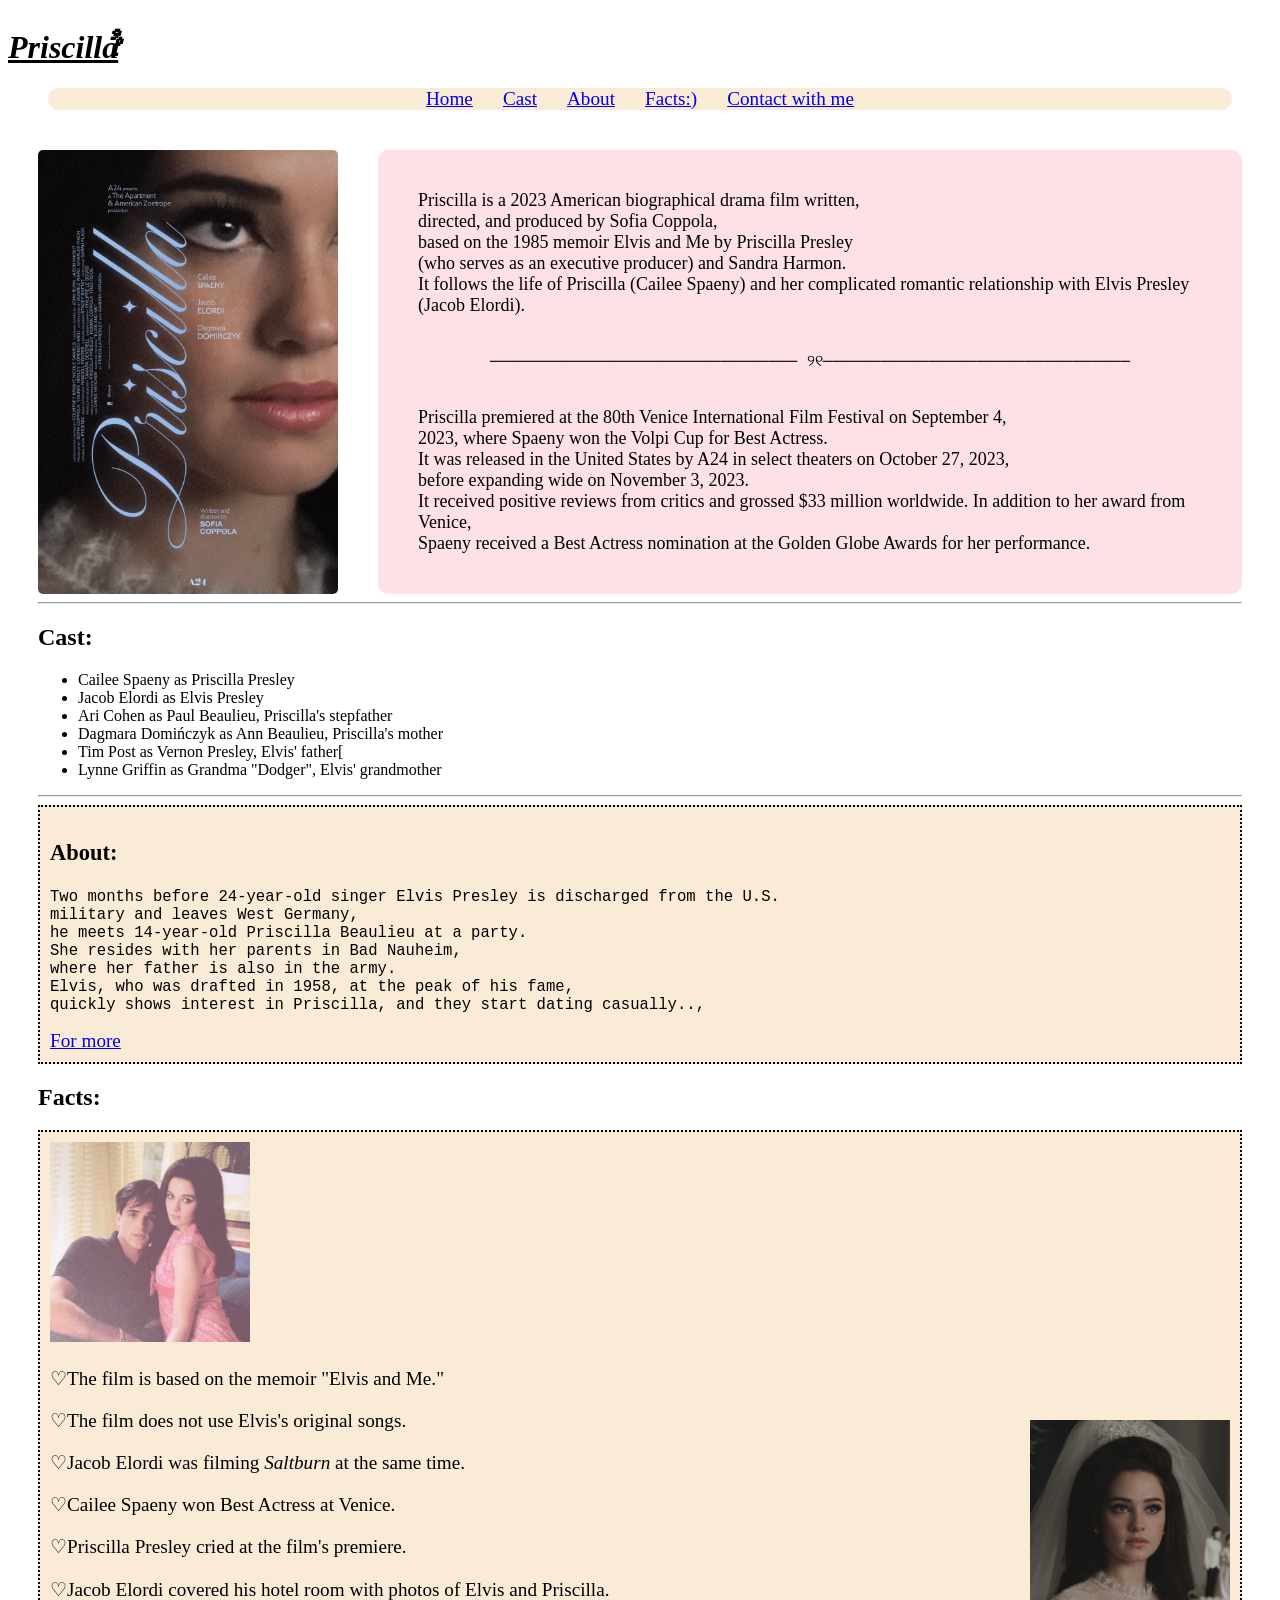
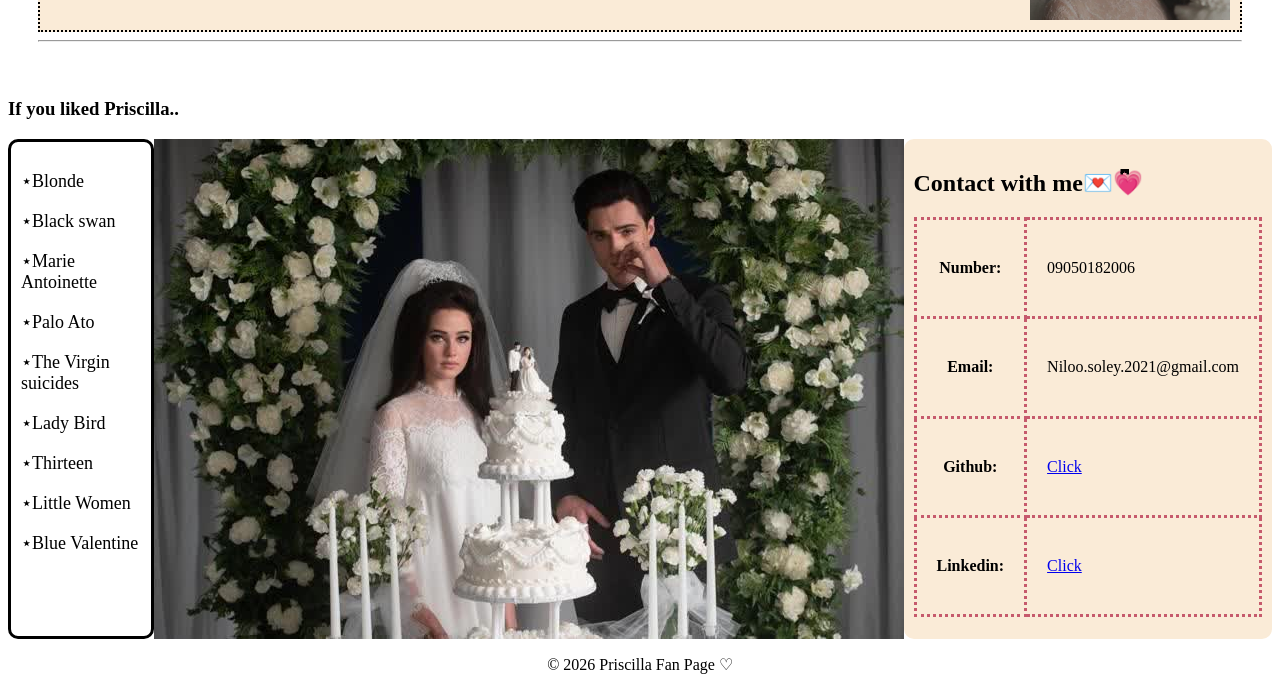
<file: index.html>
<!DOCTYPE html>
<html lang="en">
<head>
    <meta charset="UTF-8">
    <meta name="viewport" content="width=device-width, initial-scale=1.0">
    <title>Moviename</title>
    <link rel="stylesheet" href="style.css">
</head>

<body>
    <header>
        <h1>Priscillaೀ</h1>
        <nav>
            <a href="#home">Home</a>
            <a href="#cast">Cast</a>
            <a href="#about">About</a>
            <a href="#facts">Facts:)</a>
            <a href="#contact">Contact with me</a>
        </nav>
    </header>

    <main id="home">
        <div class="movie">
            <img  class="poster" src="main/photo/a8a8ae18-b2a7-48d5-8553-1ca80cd7edd9.jpg">
            <div class="pree">
                <pre class="pree">Priscilla is a 2023 American biographical drama film written,
directed, and produced by Sofia Coppola,   
based on the 1985 memoir Elvis and Me by Priscilla Presley 
(who serves as an executive producer) and Sandra Harmon. 
It follows the life of Priscilla (Cailee Spaeny) and her complicated romantic relationship with Elvis Presley (Jacob Elordi).</pre>
                <pre class="line">──────────────────────────────── ୨୧────────────────────────────────</pre>

                <pre class="pree">Priscilla premiered at the 80th Venice International Film Festival on September 4, 
2023, where Spaeny won the Volpi Cup for Best Actress. 
It was released in the United States by A24 in select theaters on October 27, 2023, 
before expanding wide on November 3, 2023.
It received positive reviews from critics and grossed $33 million worldwide. In addition to her award from Venice, 
Spaeny received a Best Actress nomination at the Golden Globe Awards for her performance.</pre>
            </div>
        </div>
        <section id="1">
            <hr>
            <h2>Cast: </h2>

            <ul id="cast" class= "cast">
                <li>Cailee Spaeny as Priscilla Presley</li>
                <li>Jacob Elordi as Elvis Presley</li>
                <li>Ari Cohen as Paul Beaulieu, Priscilla's stepfather</li>
                <li>Dagmara Domińczyk as Ann Beaulieu, Priscilla's mother</li>
                <li>Tim Post as Vernon Presley, Elvis' father[</li>
                <li>Lynne Griffin as Grandma "Dodger", Elvis' grandmother</li>
                
            </ul>
        </section>
        <hr>

        <section id="about" class="about">
            <h3>About: </h3>
            <pre>Two months before 24-year-old singer Elvis Presley is discharged from the U.S. 
military and leaves West Germany, 
he meets 14-year-old Priscilla Beaulieu at a party. 
She resides with her parents in Bad Nauheim, 
where her father is also in the army. 
Elvis, who was drafted in 1958, at the peak of his fame, 
quickly shows interest in Priscilla, and they start dating casually..,</pre>
                <a href="https://en.wikipedia.org/wiki/Priscilla_(film)">For more</a>

        </section>
        <h2>Facts: </h2>
        <section id="facts" class="facts">
            <img  src="main/photo/3b6f5dc5-93c9-4df9-9396-b73ee1e48f0e.jpg">

            <div class="facts-content">
                <div class="facts_img">
                    <p>♡The film is based on the memoir "Elvis and Me."</p>
                    <p>♡The film does not use Elvis's original songs.</p>
                    <p>♡Jacob Elordi was filming <i>Saltburn</i> at the same time.</p>
                    <p>♡Cailee Spaeny won Best Actress at Venice.</p>
                    <p>♡Priscilla Presley cried at the film's premiere.</p>
                    <p>♡Jacob Elordi covered his hotel room with photos of Elvis and Priscilla.</p>
                </div>

                <img class="img2" src="main/photo/14257f1f-df41-4a70-b45c-0d0f16a74442.jpg">
            </div>
        </section>
        <hr>

    </main>


    <h3>If you liked Priscilla..</h3>
    <footer class="footer">
        <div class="footer-content">
            <section class="footer2">
                <p>⋆Blonde</p>
                <p>⋆Black swan</p>
                <p>⋆Marie Antoinette</p>
                <p>⋆Palo Ato</p>
                <p>⋆The Virgin suicides</p>
                <p>⋆Lady Bird</p>
                <p>⋆Thirteen</p>
                <p>⋆Little Women</p>
                <p>⋆Blue Valentine</p>
            
            </section>

            <img class="footer-img" src="main/photo/8833ddd4-3e0e-44d2-a053-5b94ba128565.jpg">

            <section class="contact" id="contact">
                <h2>Contact with me💌💗ྀི</h2>
                <table class="table">
                    <tr>
                        <th>Number:</th>
                        <td>09050182006</td>
                    </tr>

                    <tr>
                        <th>Email:</th>
                        <td>Niloo.soley.2021@gmail.com</td>
                    </tr>

                    <tr>
                        <th>Github:</th>
                        <td><a href="https://github.com/codebyheykity">Click</a></td>
                    </tr>

                    <tr>
                        <th>Linkedin:</th>
                        <td><a href="https://www.linkedin.com/in/niloo-code?utm_source=share_via&utm_content=profile&utm_medium=member_ios">Click</a></td>
                    </tr>
                </table>
            </section>
        </div>

        <section class="end">
            <p>© 2026 Priscilla Fan Page ♡</p>
        </section>
    </footer>
    
</body>
</html>
</file>
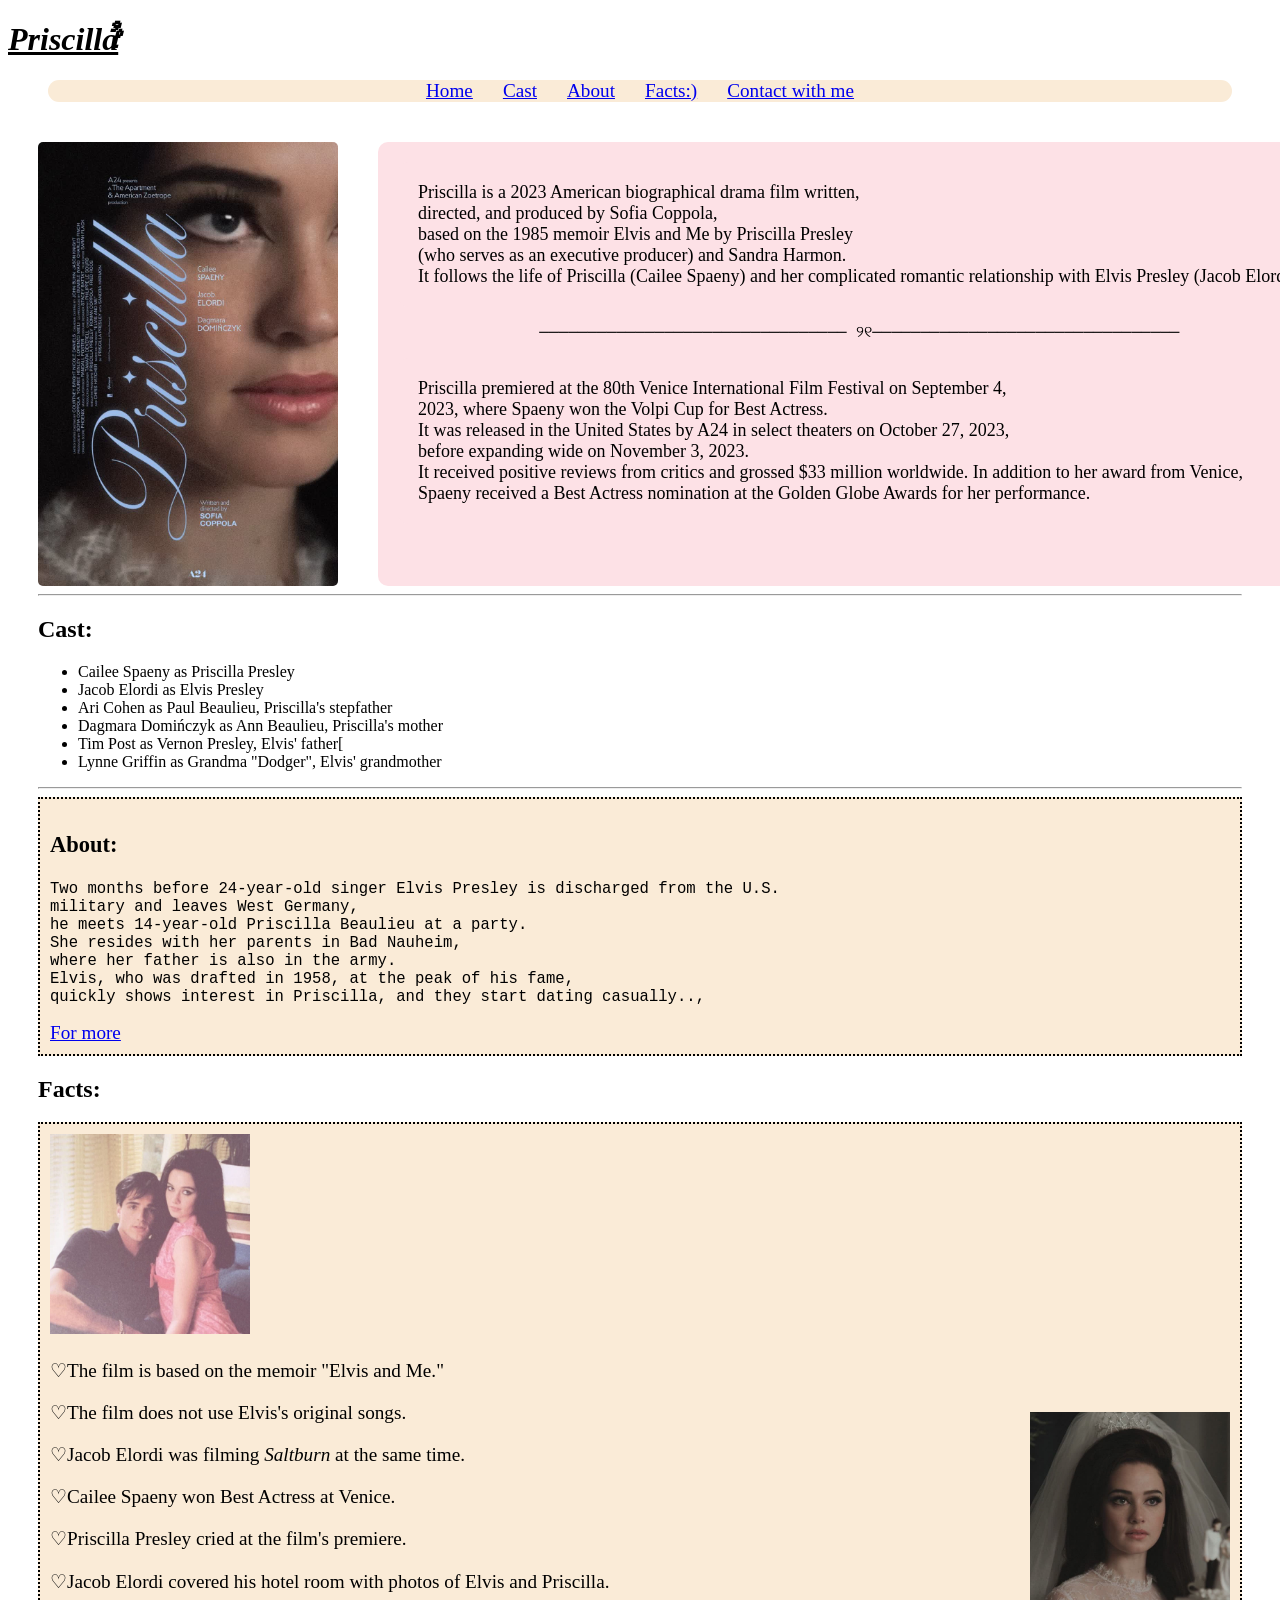
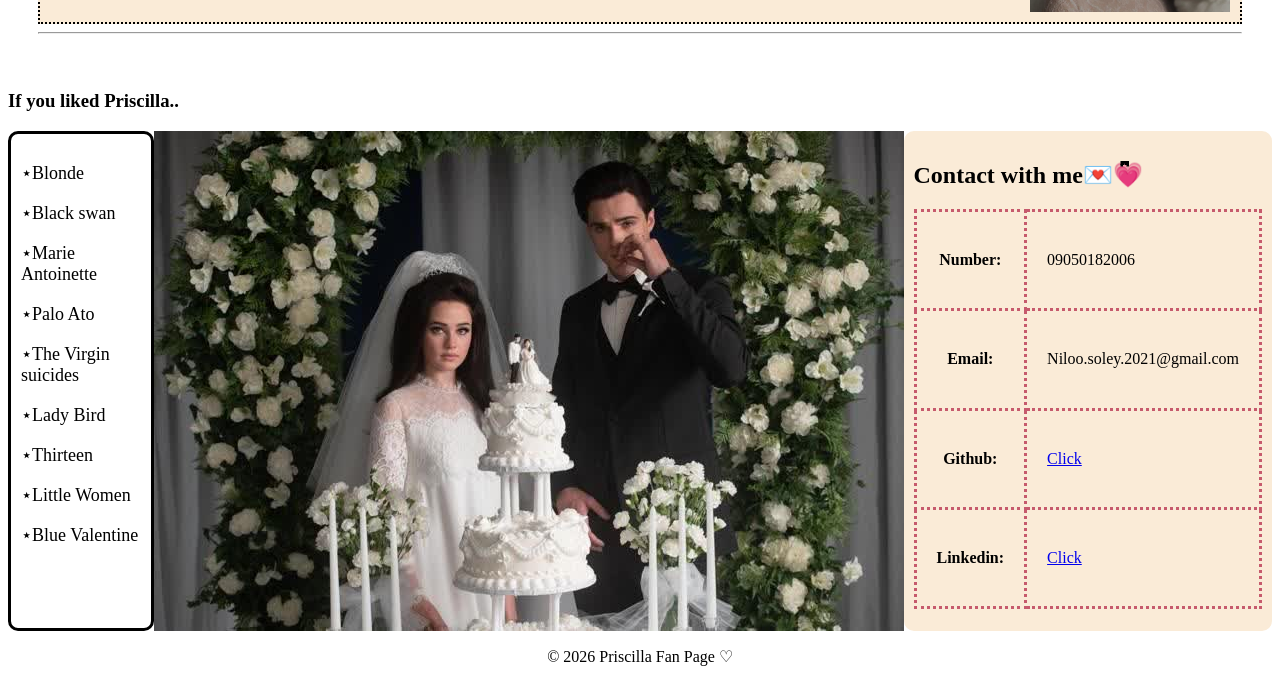
<file: main/index.html>
<!DOCTYPE html>
<html lang="en">
<head>
    <meta charset="UTF-8">
    <meta name="viewport" content="width=device-width, initial-scale=1.0">
    <title>Moviename</title>
    <link rel="stylesheet" href="style.css">
</head>

<body>
    <header>
        <h1>Priscillaೀ</h1>
        <nav>
            <a href="#home">Home</a>
            <a href="#cast">Cast</a>
            <a href="#about">About</a>
            <a href="#facts">Facts:)</a>
            <a href="#contact">Contact with me</a>
        </nav>
    </header>

    <main id="home">
        <div class="movie">
            <img  class="poster" src="photo/a8a8ae18-b2a7-48d5-8553-1ca80cd7edd9.jpg">
            <div class="pree">
                <pre class="pree">Priscilla is a 2023 American biographical drama film written,
directed, and produced by Sofia Coppola,   
based on the 1985 memoir Elvis and Me by Priscilla Presley 
(who serves as an executive producer) and Sandra Harmon. 
It follows the life of Priscilla (Cailee Spaeny) and her complicated romantic relationship with Elvis Presley (Jacob Elordi).</pre>
                <pre class="line">──────────────────────────────── ୨୧────────────────────────────────</pre>

                <pre class="pree">Priscilla premiered at the 80th Venice International Film Festival on September 4, 
2023, where Spaeny won the Volpi Cup for Best Actress. 
It was released in the United States by A24 in select theaters on October 27, 2023, 
before expanding wide on November 3, 2023.
It received positive reviews from critics and grossed $33 million worldwide. In addition to her award from Venice, 
Spaeny received a Best Actress nomination at the Golden Globe Awards for her performance.</pre>
            </div>
        </div>
        <section id="1">
            <hr>
            <h2>Cast: </h2>

            <ul id="cast" class= "cast">
                <li>Cailee Spaeny as Priscilla Presley</li>
                <li>Jacob Elordi as Elvis Presley</li>
                <li>Ari Cohen as Paul Beaulieu, Priscilla's stepfather</li>
                <li>Dagmara Domińczyk as Ann Beaulieu, Priscilla's mother</li>
                <li>Tim Post as Vernon Presley, Elvis' father[</li>
                <li>Lynne Griffin as Grandma "Dodger", Elvis' grandmother</li>
                
            </ul>
        </section>
        <hr>

        <section id="about" class="about">
            <h3>About: </h3>
            <pre>Two months before 24-year-old singer Elvis Presley is discharged from the U.S. 
military and leaves West Germany, 
he meets 14-year-old Priscilla Beaulieu at a party. 
She resides with her parents in Bad Nauheim, 
where her father is also in the army. 
Elvis, who was drafted in 1958, at the peak of his fame, 
quickly shows interest in Priscilla, and they start dating casually..,</pre>
                <a href="https://en.wikipedia.org/wiki/Priscilla_(film)">For more</a>

        </section>
        <h2>Facts: </h2>
        <section id="facts" class="facts">
            <img  src="photo/3b6f5dc5-93c9-4df9-9396-b73ee1e48f0e.jpg">

            <div class="facts-content">
                <div class="facts_img">
                    <p>♡The film is based on the memoir "Elvis and Me."</p>
                    <p>♡The film does not use Elvis's original songs.</p>
                    <p>♡Jacob Elordi was filming <i>Saltburn</i> at the same time.</p>
                    <p>♡Cailee Spaeny won Best Actress at Venice.</p>
                    <p>♡Priscilla Presley cried at the film's premiere.</p>
                    <p>♡Jacob Elordi covered his hotel room with photos of Elvis and Priscilla.</p>
                </div>

                <img class="img2" src="photo/14257f1f-df41-4a70-b45c-0d0f16a74442.jpg">
            </div>
        </section>
        <hr>

    </main>


    <h3>If you liked Priscilla..</h3>
    <footer class="footer">
        <div class="footer-content">
            <section class="footer2">
                <p>⋆Blonde</p>
                <p>⋆Black swan</p>
                <p>⋆Marie Antoinette</p>
                <p>⋆Palo Ato</p>
                <p>⋆The Virgin suicides</p>
                <p>⋆Lady Bird</p>
                <p>⋆Thirteen</p>
                <p>⋆Little Women</p>
                <p>⋆Blue Valentine</p>
            
            </section>

            <img class="footer-img" src="photo/8833ddd4-3e0e-44d2-a053-5b94ba128565.jpg">

            <section class="contact" id="contact">
                <h2>Contact with me💌💗ྀི</h2>
                <table class="table">
                    <tr>
                        <th>Number:</th>
                        <td>09050182006</td>
                    </tr>

                    <tr>
                        <th>Email:</th>
                        <td>Niloo.soley.2021@gmail.com</td>
                    </tr>

                    <tr>
                        <th>Github:</th>
                        <td><a href="https://github.com/codebyheykity">Click</a></td>
                    </tr>

                    <tr>
                        <th>Linkedin:</th>
                        <td><a href="https://www.linkedin.com/in/niloo-code?utm_source=share_via&utm_content=profile&utm_medium=member_ios">Click</a></td>
                    </tr>
                </table>
            </section>
        </div>

        <section class="end">
            <p>© 2026 Priscilla Fan Page ♡</p>
        </section>
    </footer>
    
</body>
</html>
</file>
<file: style.css>
h1{
    font-style:italic;
    text-align: left;
    text-decoration: underline;
}

nav{
    display: flex;
    justify-content:center;
    font-size: larger;
    background-color: antiquewhite;
    border-radius: 20px;
    margin-left: 40px;
    margin-right: 40px;
    gap: 30px;
    margin-bottom: 10px;

}
main{
    padding: 30px;
    
}


.pree{
    font-size: large;
    font-family: 'Times New Roman', Times, serif;
    background-color: rgb(253, 225, 230);
    padding: 20px;
    border-radius: 10px;
    margin: 0%;
}

.line{
    display: flex;
    justify-content: center;
}

.poster{
    width: 300px;
    height: auto;
    margin: auto;
    border-radius: 5px;
    
}

.movie{
    display: flex;
    gap: 40px;
}   

.about{
    background-color: antiquewhite;
    font-family:'Times New Roman', Times, serif;
    font-size: larger;
    border: 2px dotted;
    padding: 10px;
}

.facts{
    background-color: antiquewhite;
    font-family:'Times New Roman', Times, serif;
    font-size: larger;
    border: 2px dotted;
    padding: 10px;


}

.facts img{
    height: auto;
    width: 200px;
}


.facts-content{
    display: flex;
    align-items: center;
    gap:30px;
}

.facts-text{
    flex: 1;
}

.img2{
    width: 150px;
    height: auto;
    margin-left: auto;
    margin-top: auto;
}



.footer2{
    font-size: large;
    font-family: fantasy;
    border-radius: 10px ;
    border: 3px solid;
    display: inline-block;
    padding: 10px;
}

.end{
    display: flex;
    justify-content: center;
}

.contact{
    display:block;
    width: fit-content;
    background-color: antiquewhite;
    border-radius: 10px;
    margin-left: auto;
    padding: 10px;
}

.table{
    margin-left: auto;
    border-collapse: collapse;
    margin-right: 0%;
    height: 400px;
}

th, td{
    border: 3px dotted rgb(198, 90, 108);
    padding: 10px 20px;

}

.footer-content{
    display: flex;
}

.footer-img{
    width: auto;
    display: flex;
    justify-content: center;
    margin: auto;
}

@media (max-width: 768px) {

    * {
        box-sizing: border-box;
    }

    body {
        margin: 0;
        width: 100%;
        overflow-x: hidden;
    }

    main {
        width: 100%;
        padding: 15px;
    }

    /* NAVBAR */
    nav {
        width: calc(100% - 20px);
        margin: 10px auto;
        padding: 10px;
        gap: 10px;
        flex-wrap: wrap;
        font-size: 15px;
    }

    nav a {
        white-space: nowrap;
    }

    /* MOVIE */
    .movie {
        width: 100%;
        display: flex;
        flex-direction: column;
        gap: 20px;
    }

    .poster {
        width: 80%;
        max-width: 300px;
        margin: auto;
    }

    .pree {
        width: 100%;
        max-width: 100%;
        font-size: 14px;
        white-space: pre-wrap;
        overflow-wrap: break-word;
        word-break: normal;
        padding: 15px;
    }

    .line {
        width: 100%;
        overflow: hidden;
        font-size: 10px;
    }

    /* ABOUT */
    .about {
        width: 100%;
        max-width: 100%;
        overflow: hidden;
    }

    .about pre {
        white-space: pre-wrap;
        overflow-wrap: break-word;
        font-size: 14px;
        max-width: 100%;
    }

    /* FACTS */
    .facts {
        width: 100%;
        max-width: 100%;
        overflow: hidden;
    }

    .facts-content {
        width: 100%;
        display: flex;
        flex-direction: column;
        gap: 20px;
    }

    .facts img,
    .img2 {
        width: 70%;
        max-width: 250px;
        height: auto;
        margin: auto;
    }

    /* FOOTER */
    .footer-content {
        width: 100%;
        display: flex;
        flex-direction: column;
        align-items: center;
        gap: 20px;
    }

    .footer2 {
        max-width: 100%;
    }

    .footer-img {
        width: 70%;
        max-width: 250px;
        height: auto;
        margin: auto;
    }

    /* CONTACT */
    .contact {
        width: 100%;
        max-width: 100%;
        margin: auto;
        padding: 10px;
        overflow-x: auto;
    }

    .table {
        width: 100%;
        height: auto;
        margin: 0;
        border-collapse: collapse;
    }

    th,
    td {
        padding: 8px;
        font-size: 13px;
        word-break: break-word;
    }

    /* BOTTOM */
    .end {
        width: 100%;
        text-align: center;
    }
}

html, body {
    max-width: 100%;
    overflow-x: hidden;
}

pre {
    white-space: pre-wrap;
    overflow-wrap: anywhere;
    max-width: 100%;
}

@media (max-width: 768px) {
    body {
        overflow-x: hidden;
    }

    main,
    header,
    footer {
        max-width: 100%;
        overflow-x: hidden;
    }

    nav {
        max-width: 100%;
    }

    .movie,
    .facts,
    .facts-content,
    .footer-content,
    .contact {
        max-width: 100%;
    }

    img {
        max-width: 100%;
        height: auto;
    }

    table {
        max-width: 100%;
    }
}
</file>
<file: main/style.css>
h1{
    font-style:italic;
    text-align: left;
    text-decoration: underline;
}

nav{
    display: flex;
    justify-content:center;
    font-size: larger;
    background-color: antiquewhite;
    border-radius: 20px;
    margin-left: 40px;
    margin-right: 40px;
    gap: 30px;
    margin-bottom: 10px;

}
main{
    padding: 30px;
    
}


.pree{
    font-size: large;
    font-family: 'Times New Roman', Times, serif;
    background-color: rgb(253, 225, 230);
    padding: 20px;
    border-radius: 10px;
    margin: 0%;
}

.line{
    display: flex;
    justify-content: center;
}

.poster{
    width: 300px;
    height: auto;
    margin: auto;
    border-radius: 5px;
    
}

.movie{
    display: flex;
    gap: 40px;
}   

.about{
    background-color: antiquewhite;
    font-family:'Times New Roman', Times, serif;
    font-size: larger;
    border: 2px dotted;
    padding: 10px;
}

.facts{
    background-color: antiquewhite;
    font-family:'Times New Roman', Times, serif;
    font-size: larger;
    border: 2px dotted;
    padding: 10px;


}

.facts img{
    height: auto;
    width: 200px;
}


.facts-content{
    display: flex;
    align-items: center;
    gap:30px;
}

.facts-text{
    flex: 1;
}

.img2{
    width: 150px;
    height: auto;
    margin-left: auto;
    margin-top: auto;
}



.footer2{
    font-size: large;
    font-family: fantasy;
    border-radius: 10px ;
    border: 3px solid;
    display: inline-block;
    padding: 10px;
}

.end{
    display: flex;
    justify-content: center;
}

.contact{
    display:block;
    width: fit-content;
    background-color: antiquewhite;
    border-radius: 10px;
    margin-left: auto;
    padding: 10px;
}

.table{
    margin-left: auto;
    border-collapse: collapse;
    margin-right: 0%;
    height: 400px;
}

th, td{
    border: 3px dotted rgb(198, 90, 108);
    padding: 10px 20px;

}

.footer-content{
    display: flex;
}

.footer-img{
    width: auto;
    display: flex;
    justify-content: center;
    margin: auto;
}
</file>
